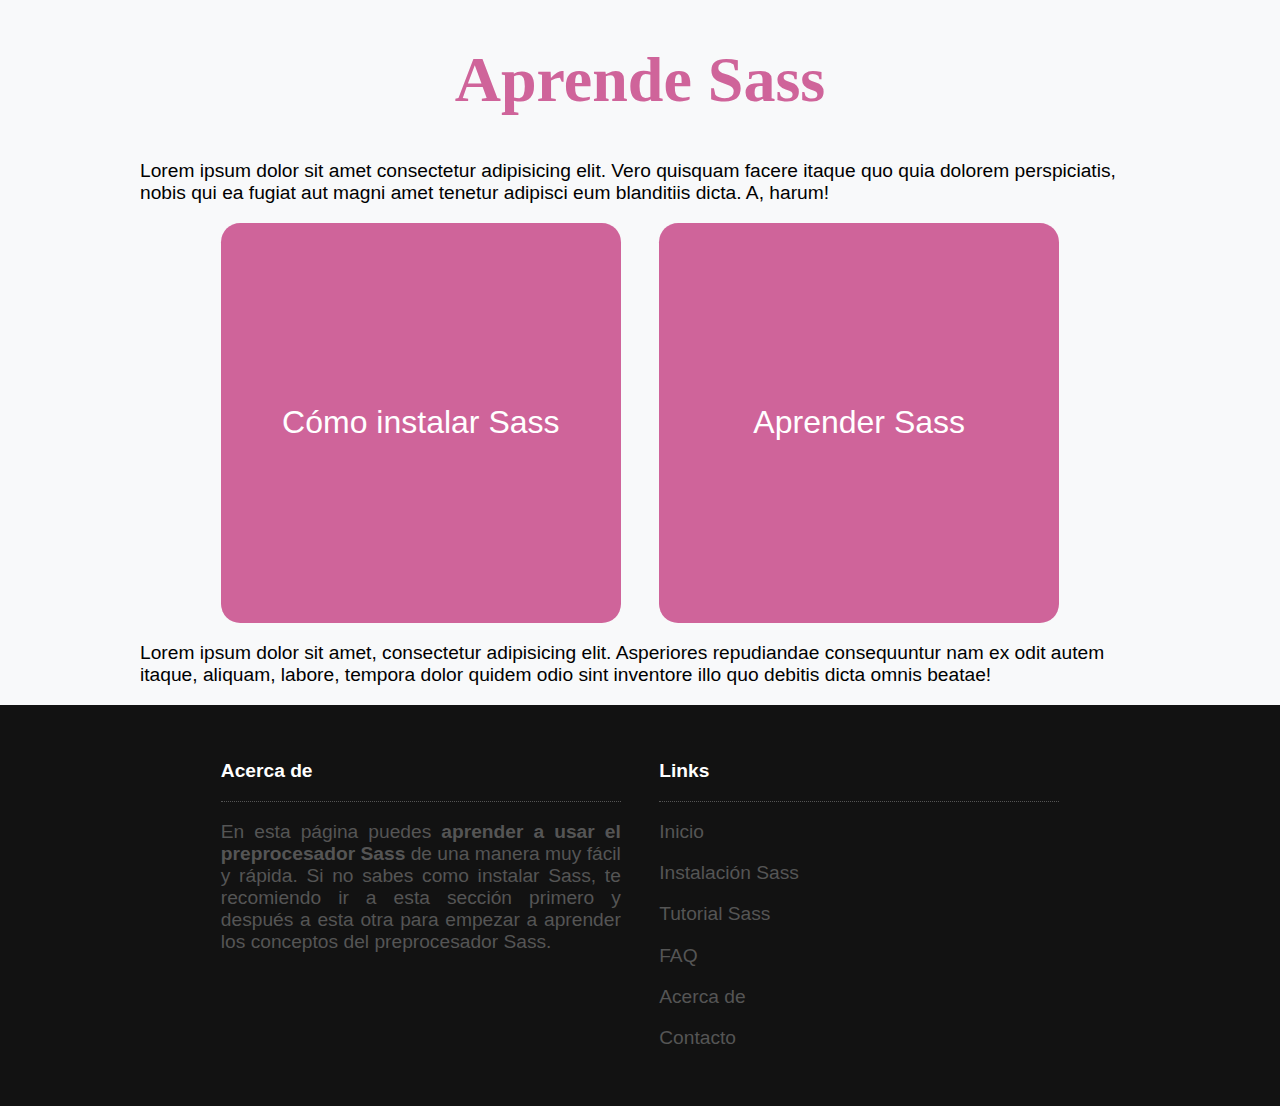
<file: index.html>
<!DOCTYPE html>
<html lang="es-ES">
  <head>
    <meta charset="UTF-8" />
    <meta http-equiv="X-UA-Compatible" content="IE=edge" />
    <meta name="viewport" content="width=device-width, initial-scale=1.0" />
    <link rel="stylesheet" href="css/estilos.css" />
    <link rel="preconnect" href="https://fonts.googleapis.com" />
    <link rel="preconnect" href="https://fonts.gstatic.com" crossorigin />
    <link href="fonts/Niconne.ttf" rel="stylesheet" />
    <title>Como instalar Sass y aprenderlo</title>
  </head>
  <body>
    <header>
     <a href="index.html" title="Como aprender Sass"><h1>Aprende Sass</h1></a>
    </header>

      <article class="container">
<section>
        <p>Lorem ipsum dolor sit amet consectetur adipisicing elit. Vero quisquam facere itaque quo quia dolorem perspiciatis, nobis qui ea fugiat aut magni amet tenetur adipisci eum blanditiis dicta. A, harum!</p>
      </section>

      <section class="cards">

<div><span>Cómo instalar Sass</span></div>
<a href="aprende-sass.html" title="Aprender Sass"><div><span>Aprender Sass</span></div></a>

      </section>

      <section>
        <p>Lorem ipsum dolor sit amet, consectetur adipisicing elit. Asperiores repudiandae consequuntur nam ex odit autem itaque, aliquam, labore, tempora dolor quidem odio sint inventore illo quo debitis dicta omnis beatae!</p>

      </section>
      </article>
   

     <!-- INICIO FOOTER -->


    <footer class="main-footer">
      <div class="footer-section">
        <h2 class="footer-title">Acerca de</h2>
        <p class="footer-txt">En esta página puedes <b>aprender a usar el preprocesador Sass</b> de una manera muy fácil y rápida. Si no sabes como instalar Sass, te recomiendo ir a esta sección primero y después a esta otra para empezar a aprender los conceptos del preprocesador Sass.
        </p>
      </div>
     
      <div class="footer-section">
        <h2 class="footer-title">Links</h2>
        <p class="footer-txt"><a href="index.html" class="footer-link">Inicio</a></p>
        <p class="footer-txt"><a href="instalar-sass.html" class="footer-link">Instalación Sass</a></p>
        <p class="footer-txt"><a href="aprende-sass.html" class="footer-link">Tutorial Sass</a></p>
        <p class="footer-txt"><a href="" class="footer-link">FAQ</a></p>
        <p class="footer-txt"><a href="" class="footer-link">Acerca de</a></p>
        <p class="footer-txt"><a href="" class="footer-link">Contacto</a></p>
      </div>

    </footer>

    <!-- FIN FOOTER -->

  </body>
</html>
</file>
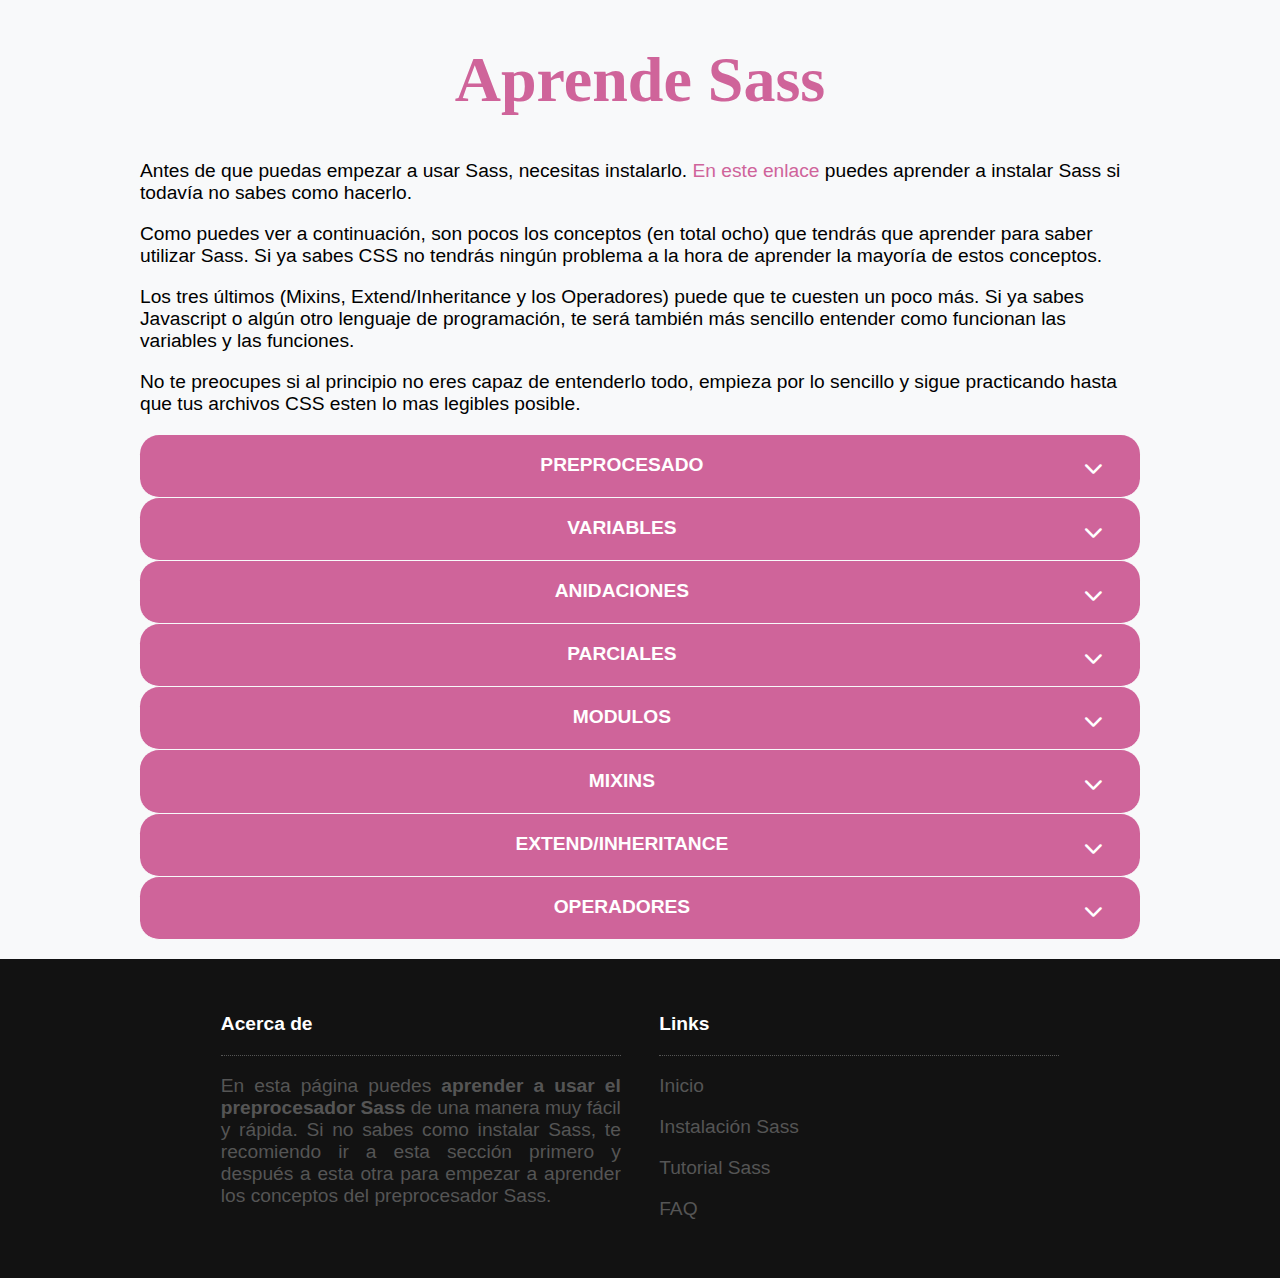
<file: aprende-sass.html>
<!DOCTYPE html>
<html lang="es-ES">
  <head>
    <meta charset="UTF-8" />
    <meta http-equiv="X-UA-Compatible" content="IE=edge" />
    <meta
      name="viewport"
      content="width=device-width,
                        initial-scale=1.0"
    />
    <link rel="stylesheet" href="css/estilos.css" />
    <link rel="preconnect" href="https://fonts.googleapis.com" />
    <link href="fonts/Niconne.ttf" rel="stylesheet" />
    <link rel="stylesheet" href="https://cdnjs.cloudflare.com/ajax/libs/font-awesome/6.0.0-beta2/css/all.min.css" />
    
    <title>Aprender Sass</title>
  </head>

  <body>
    <header>
      <a href="index.html" title="Como aprender Sass"><h1>Aprende Sass</h1></a>
    </header>

  
      <article class="container">
        <section>
          <p>
            Antes de que puedas empezar a usar Sass, necesitas instalarlo.
            <a
              href="instalar-sass.html" title="Instalar Sass"
              title="Como instalar Sass"
              >En este enlace</a
            >
            puedes aprender a instalar Sass si todavía no sabes como hacerlo.
          </p>

          <p>
            Como puedes ver a continuación, son pocos los conceptos (en total
            ocho) que tendrás que aprender para saber utilizar Sass. Si ya sabes
            CSS no tendrás ningún problema a la hora de aprender la mayoría de
            estos conceptos.
          </p>
          <p>
            Los tres últimos (Mixins, Extend/Inheritance y los Operadores) puede
            que te cuesten un poco más. Si ya sabes Javascript o algún otro
            lenguaje de programación, te será también más sencillo entender como
            funcionan las variables y las funciones.
          </p>

          <p>
            No te preocupes si al principio no eres capaz de entenderlo todo,
            empieza por lo sencillo y sigue practicando hasta que tus archivos
            CSS esten lo mas legibles posible.
          </p>
        </section>

        <section>
          <button class="accordion">PREPROCESADO</button>
          <div class="panel">
            <p>
              Sass es un preprocesador que se utiliza porque las hojas de estilo
              CSS por sí solas pueden llegar a ser muy grandes y complejas, lo
              que hace que sean más difíciles de mantener. Sass tiene algunas
              características que aún no existen en CSS como pueden ser la
              anidación, los mixins o la herencia entre otros. Sass permite
              escribir un CSS más robusto y mantenible.
            </p>

            <p>
              El código Sass que escribas se guardará también como archivo .css
              junto a otro archivo con extension css.map que se necesita para
              poder procesar bien el código Sass. Al final tendrás algo parecido
              a esto:
            </p>
            <img
              class="pictures"
              src="public/sass_estructura.jpg"
              title="Estructura de un
                                                        archivo Sass"
            />

            <p>
              Al guardar el archivo .sass (o .scss) este creará automáticamente
              los archivos css necesarios en la carpeta que hayamos especificado
              siempre y cuando estés utilizando VSCode con la extensión Live
              Sass Compiler, de lo contrario tendrás que hacer este proceso
              desde la terminal A continuación te explico como:
            </p>

            <p>
              Puedes compilar tu Sass a CSS usando el comando sass en la
              terminal. Tendrás qué indicar que archivo construir y dónde para
              generar el CSS. Por ejemplo, si escribes sass input.scss
              output.css en tu terminal, el archivo input.scss se compilará en
              el archivo output.css.
            </p>
            <blockquote>sass input.scss output.css</blockquote>
          </div>
        </section>
        <section>
          <button class="accordion">VARIABLES</button>
          <div class="panel">
            <p>
              Las variables en Sass te sirven como una forma de almacenar
              información que deseas volver a utilizar en tu hoja de estilo. De
              esta forma puedes guardar en variables información como colores,
              fuentes, tamaños y cualquier otro valor de CSS que pienses que vas
              a reutilizar. Para guardar una variable se utiliza el símbolo $
              seguido del nombre que queremos poner a esa variable y después el
              valor que tendrá esa variable. Por ejemplo:
            </p>
            <blockquote>
              $font-stack: Helvetica, sans-serif;<br />
              $primary-color: #333;<br /><br />
              body {<br /><br />
              font: 100% $font-stack;<br />
              color: $primary-color;<br /><br />
              }
            </blockquote>

            <p>
              Cuando el código Sass es procesado, toma las variables que
              definimos en $font-stack y $primary-color y las añade al CSS. Esto
              resulta muy útil si por ejemplo quisieramos cambiar el color de
              nuestra marca. En lugar de cambiar uno por uno todos los valores
              que contengan ese color, nos bataría con cambiar la variable y
              automáticamente cambiarán todas las propiedades que contengan
              dicho color.
            </p>
          </div>
        </section>
        <section>
          <button class="accordion">ANIDACIONES</button>
          <div class="panel">
            <p>
              HTML tiene una jerarquía visual y anidada muy clara, algo que no
              tiene CSS, pero con Sass puedes anidar selectores CSS con la misma
              jerarquía visual de HTML de la siguiente manera:
            </p>

            <blockquote>
              nav {<br /><br />
              ul {<br />
              margin: 0;<br />
              padding: 0;<br />
              list-style: none;<br /><br />
              }<br /><br />

              li { <br /><br />
              display: inline-block; }<br /><br />
              a {<br /><br />
              display: block;<br />
              padding: 6px 12px;<br />
              text-decoration: none;<br /><br />
              }<br />
              }
            </blockquote>

            <p>
              En este código de ejemplo puedes comprobar como los selectores
              'ul', 'li' y 'a' están anidados dentro del selector 'nav'. Es una
              forma de ordenar mejor tu código CSS y hacerlo más legible.
            </p>

            <p>
              No obstante, cabe tener en cuenta que demasiadas anidaciones darán
              como resultado un CSS que podría resultar difícil de mantener y
              por lo general se considera una mala práctica. Lo recomendable es
              no tener que utilizar más de tres anidaciones.
            </p>
          </div>
        </section>
        <section>
          <button class="accordion">PARCIALES</button>
          <div class="panel">
            <p>
              Puedes crear archivos de Sass parciales que contengan pequeños
              fragmentos de código CSS para después usarlos en el archivo
              principal. Esta es una manera de modularizar el código CSS y
              mantenerlo mas sencillo.
            </p>

            <p>
              Un parcial es un archivo Sass al que se le pone un nombre que
              empieza con un guión bajo: '_'. Por ejemplo: _parcial.scss. El
              guión bajo al comienzo del nombre de archivo permite a Sass saber
              que el archivo se trata de un parcial. Los parciales de Sass se
              usan escribiendo @use _parcial.
            </p>
          </div>
        </section>
        <section>
          <button class="accordion">MODULOS</button>
          <div class="panel">
            <p>
              Como ya has visto antes, con los parciales no es necesario que
              escribas todo el código en un único archivo. Puedes dividirlo en
              distintos archivos y utilizarlo siempre que quieras con @use. Lo
              que hace @use es cargar ese otro archivo Sass como un modulo, lo
              que significa que puedes referir todas sus variables o funciones.
              Después todo se compilará en un único archivo Css, pero tu código
              se verá mas limpio y estructurado.
            </p>
            <p>
              Por ejemplo, imagina que tienes que escribir todos los estilos
              para un Slider. Podrías escribir todo este código en un archivo a
              parte de nombre _slider.scss y después referirlo con @use 'slider'
              (no necesitas escribir la extensión .scss).
            </p>

            <blockquote>
              // _base.scss<br />
              $font-stack: Helvetica, sans-serif;<br />
              $primary-color: #333;<br /><br />
              body {<br /><br />
              font: 100% $font-stack;<br />
              color: $primary-color;<br /><br />
              }
            </blockquote>
            <blockquote>
              // styles.scss<br />
              @use 'base';<br /><br />
              .inverse {<br /><br />
              background-color: base.$primary-color;<br />
              color: white;<br /><br />
              }
            </blockquote>
          </div>
        </section>
        <section>
          <button class="accordion">MIXINS</button>
          <div class="panel">
            <p>
              Some things in CSS are a bit tedious to write, especially with
              CSS3 and the many vendor prefixes that exist. A mixin lets you
              make groups of CSS declarations that you want to reuse throughout
              your site. It helps keep your Sass very DRY. You can even pass in
              values to make your mixin more flexible. Here's an example for
              theme.
            </p>
            <blockquote>
              @mixin theme($theme: DarkGray) { background: $theme; box-shadow: 0
              0 1px rgba($theme, .25); color: #fff; } .info { @include theme; }
              .alert { @include theme($theme: DarkRed); } .success { @include
              theme($theme: DarkGreen); }
            </blockquote>
            <p>
              To create a mixin you use the @mixin directive and give it a name.
              We've named our mixin theme. We're also using the variable $theme
              inside the parentheses so we can pass in a theme of whatever we
              want. After you create your mixin, you can then use it as a CSS
              declaration starting with @include followed by the name of the
              mixin.
            </p>
          </div>
        </section>
        <section>
          <button class="accordion">EXTEND/INHERITANCE</button>
          <div class="panel">
            <p>
              Using @extend lets you share a set of CSS properties from one
              selector to another. In our example we're going to create a simple
              series of messaging for errors, warnings and successes using
              another feature which goes hand in hand with extend, placeholder
              classes. A placeholder class is a special type of class that only
              prints when it is extended, and can help keep your compiled CSS
              neat and clean.
            </p>
            <blockquote>
              /* This CSS will print because %message-shared is extended. */
              %message-shared { border: 1px solid #ccc; padding: 10px; color:
              #333; } // This CSS won't print because %equal-heights is never
              extended. %equal-heights { display: flex; flex-wrap: wrap; }
              .message { @extend %message-shared; } .success { @extend
              %message-shared; border-color: green; } .error { @extend
              %message-shared; border-color: red; } .warning { @extend
              %message-shared; border-color: yellow; }
            </blockquote>

            <p>
              What the above code does is tells .message, .success, .error, and
              .warning to behave just like %message-shared. That means anywhere
              that %message-shared shows up, .message, .success, .error, &
              .warning will too. The magic happens in the generated CSS, where
              each of these classes will get the same CSS properties as
              %message-shared. This helps you avoid having to write multiple
              class names on HTML elements.
            </p>

            <p>
              You can extend most simple CSS selectors in addition to
              placeholder classes in Sass, but using placeholders is the easiest
              way to make sure you aren't extending a class that's nested
              elsewhere in your styles, which can result in unintended selectors
              in your CSS.
            </p>

            <p>
              Note that the CSS in %equal-heights isn't generated, because
              %equal-heights is never extended.
            </p>
          </div>
        </section>
        <section>
          <button class="accordion">OPERADORES</button>
          <div class="panel">
            <p>
              Poder hacer operaciones matemáticas en tu CSS resulta muy útil. Sass usa operadores estándar como la suma (+), la resta (-), la multiplicación (*), la división (math.div()) y los porcentajes (%).
            </p>
            <blockquote>
              @use "sass:math";<br><br> .container { <br><br>display: flex;<br><br> }<br><br>
              article[role="main"] {<br><br> width: math.div(600px, 960px) * 100%;<br><br> }<br><br>
              aside[role="complementary"] {<br><br> width: math.div(300px, 960px) *
              100%;<br> margin-left: auto;<br><br> }
            </blockquote>

          </div>
        </section>
      </article>

        <!-- INICIO FOOTER -->


        <footer class="main-footer">
          <div class="footer-section">
            <h2 class="footer-title">Acerca de</h2>
            <p class="footer-txt">En esta página puedes <b>aprender a usar el preprocesador Sass</b> de una manera muy fácil y rápida. Si no sabes como instalar Sass, te recomiendo ir a esta sección primero y después a esta otra para empezar a aprender los conceptos del preprocesador Sass.
            </p>
          </div>
          <div class="footer-section">
            <h2 class="footer-title">Links</h2>
            <p class="footer-txt"><a href="index.html" class="footer-link">Inicio</a></p>
            <p class="footer-txt"><a href="instalar-sass.html" class="footer-link">Instalación Sass</a></p>
            <p class="footer-txt"><a href="aprende-sass.html" class="footer-link">Tutorial Sass</a></p>
            <p class="footer-txt"><a href="faq.html" class="footer-link">FAQ</a></p>
          
          </div>
         
        </footer>
    
        <!-- FIN FOOTER -->

    <script src="js/accordion.js"></script>
  </body>
</html>
</file>
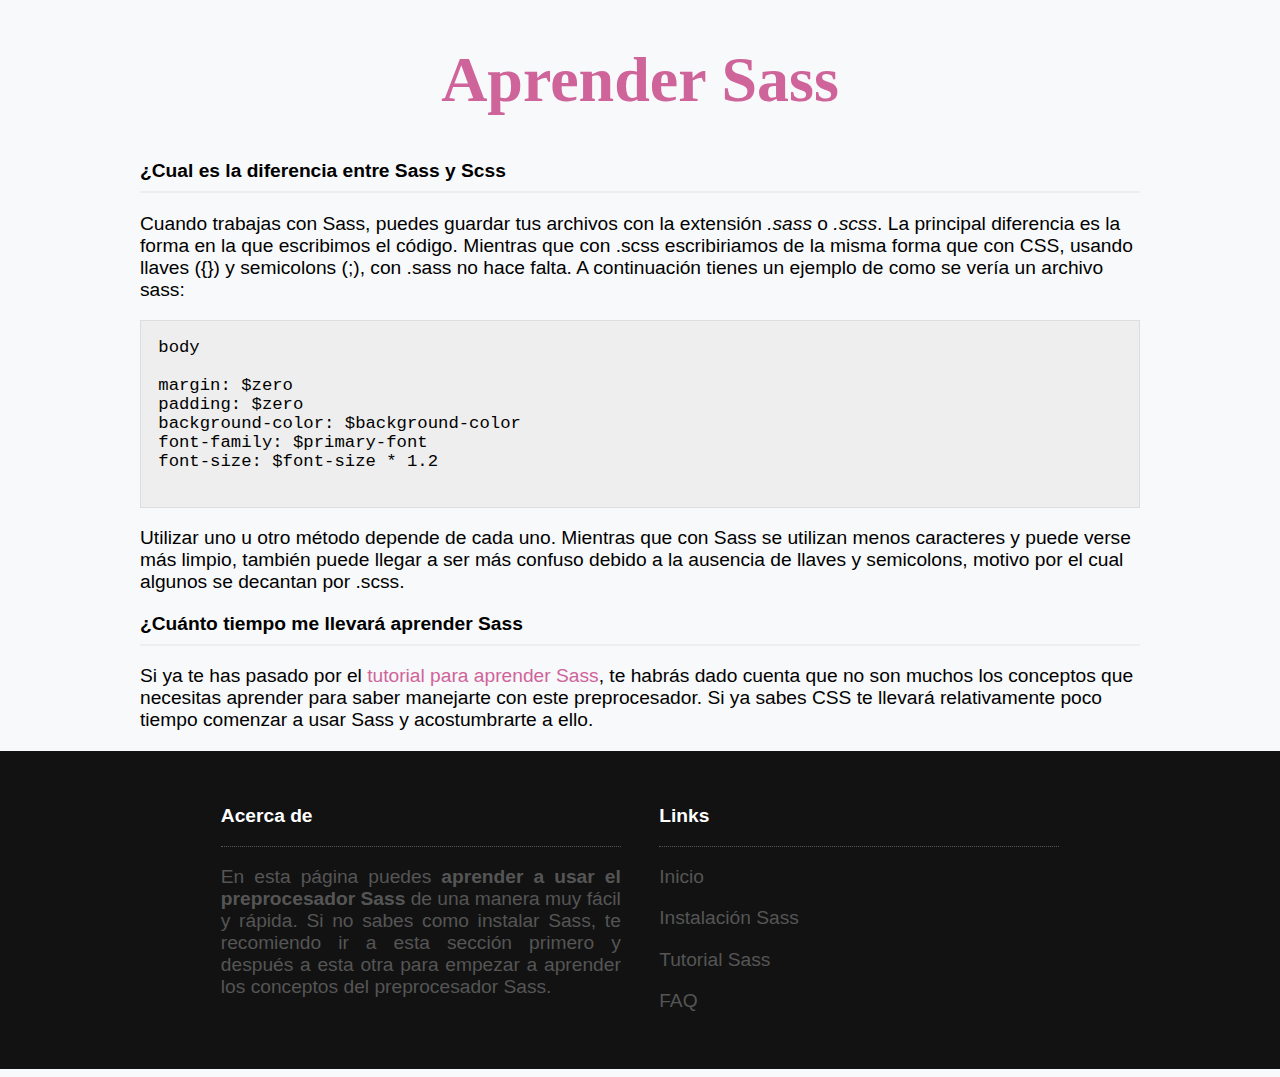
<file: faq.html>
<!DOCTYPE html>
<html lang="es-ES">
  <head>
    <meta charset="UTF-8" />
    <meta http-equiv="X-UA-Compatible" content="IE=edge" />
    <meta name="viewport" content="width=device-width, initial-scale=1.0" />
    <link rel="stylesheet" href="css/estilos.css" />
    <link rel="preconnect" href="https://fonts.googleapis.com" />
    <link href="fonts/Niconne.ttf" rel="stylesheet" />
    <link rel="stylesheet" href="https://cdnjs.cloudflare.com/ajax/libs/font-awesome/6.0.0-beta2/css/all.min.css" />
    
    <title>Como instalar Sass</title>
  </head>
  <body>
    <header>
     <a href="index.html" title="Aprender Sass"><h1>Aprender Sass</h1></a>
    </header>

      <article class="container">

        <section>
<h2>¿Cual es la diferencia entre Sass y Scss</h2>

<p>Cuando trabajas con Sass, puedes guardar tus archivos con la extensión <em>.sass</em> o <em>.scss</em>. La principal diferencia es la forma en la que escribimos el código. Mientras que con .scss escribiriamos de la misma forma que con CSS, usando llaves ({}) y semicolons (;), con .sass no hace falta. A continuación tienes un ejemplo de como se vería un archivo sass: </p>
<blockquote>body <br><br>
    margin: $zero<br>
    padding: $zero<br>
    background-color: $background-color<br>
    font-family: $primary-font<br>
    font-size: $font-size * 1.2<br><br>

</blockquote>

<p>Utilizar uno u otro método depende de cada uno. Mientras que con Sass se utilizan menos caracteres y puede verse más limpio, también puede llegar a ser más confuso debido a la ausencia de llaves y semicolons, motivo por el cual algunos se decantan por .scss.</p>

<h2>¿Cuánto tiempo me llevará aprender Sass</h2>
            
<p>Si ya te has pasado por el <a href="aprende-sass.html" title="Aprender Sass">tutorial para aprender Sass</a>, te habrás dado cuenta que no son muchos los conceptos que necesitas aprender para saber manejarte con este preprocesador. Si ya sabes CSS te llevará relativamente poco tiempo comenzar a usar Sass y acostumbrarte a ello.</p>         
  
       
      </section>

     
      </article>
   

     <!-- INICIO FOOTER -->


    <footer class="main-footer">
      <div class="footer-section">
        <h2 class="footer-title">Acerca de</h2>
        <p class="footer-txt">En esta página puedes <b>aprender a usar el preprocesador Sass</b> de una manera muy fácil y rápida. Si no sabes como instalar Sass, te recomiendo ir a esta sección primero y después a esta otra para empezar a aprender los conceptos del preprocesador Sass.
        </p>
      </div>
     
      <div class="footer-section">
        <h2 class="footer-title">Links</h2>
        <p class="footer-txt"><a href="index.html" class="footer-link">Inicio</a></p>
        <p class="footer-txt"><a href="instalar-sass.html" class="footer-link">Instalación Sass</a></p>
        <p class="footer-txt"><a href="aprende-sass.html" class="footer-link">Tutorial Sass</a></p>
        <p class="footer-txt"><a href="faq.html" class="footer-link">FAQ</a></p>
    
      </div>

    </footer>

    <!-- FIN FOOTER -->

  </body>
</html>
</file>
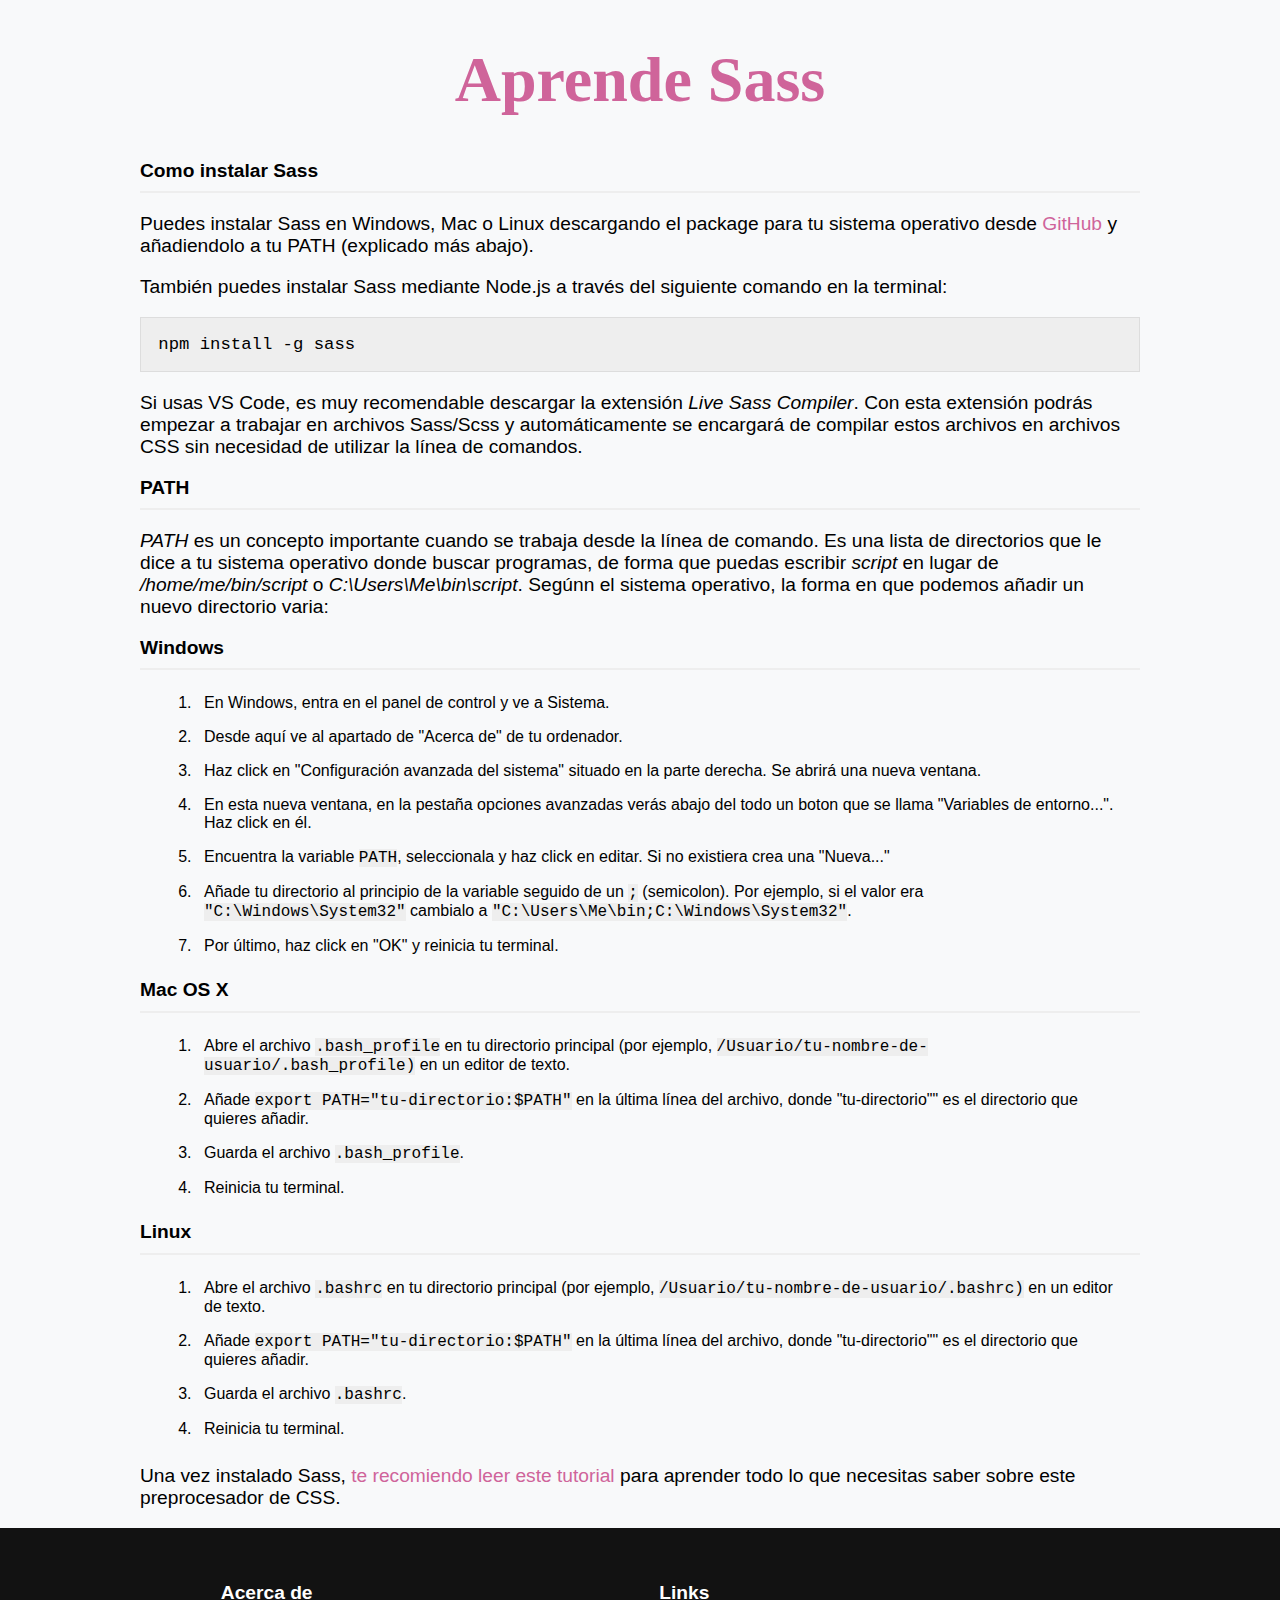
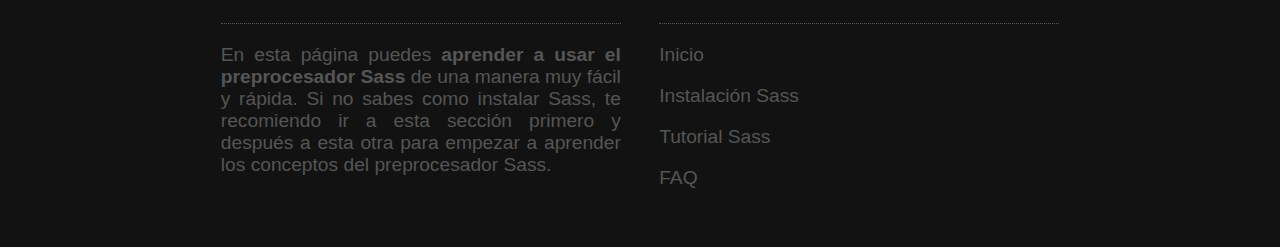
<file: instalar-sass.html>
<!DOCTYPE html>
<html lang="es-ES">
  <head>
    <meta charset="UTF-8" />
    <meta http-equiv="X-UA-Compatible" content="IE=edge" />
    <meta name="viewport" content="width=device-width, initial-scale=1.0" />
    <link rel="stylesheet" href="css/estilos.css" />
    <link rel="preconnect" href="https://fonts.googleapis.com" />
    <link href="fonts/Niconne.ttf" rel="stylesheet" />
    <link rel="stylesheet" href="https://cdnjs.cloudflare.com/ajax/libs/font-awesome/6.0.0-beta2/css/all.min.css" />
    
    <title>Como instalar Sass</title>
  </head>
  <body>
    <header>
     <a href="index.html" title="Como aprender Sass"><h1>Aprende Sass</h1></a>
    </header>

      <article class="container">

        <section>

            <h2>Como instalar Sass</h2>

            <p> Puedes instalar Sass en Windows, Mac o Linux descargando el package para tu sistema operativo desde <a href="https://github.com/sass/dart-sass/releases/tag/1.43.4">GitHub</a> y añadiendolo a tu PATH (explicado más abajo).</p> 
            <p>También puedes instalar Sass mediante Node.js a través del siguiente comando en la terminal:</p>
            <blockquote>npm install -g sass</blockquote>

            <p>Si usas VS Code, es muy recomendable descargar la extensión <em>Live Sass Compiler</em>. Con esta extensión podrás empezar a trabajar en archivos Sass/Scss y automáticamente se encargará de compilar estos archivos en archivos CSS sin necesidad de utilizar la línea de comandos.</p>

        <h2>PATH</h2>
        <p><em>PATH</em> es un concepto importante cuando se trabaja desde la línea de comando. Es una lista de directorios que le dice a tu sistema operativo donde buscar programas, de forma que puedas escribir <em>script</em> en lugar de <em>/home/me/bin/script</em>  o <em>C:\Users\Me\bin\script</em>. Segúnn el sistema operativo, la forma en que podemos añadir un nuevo directorio varia:</p>

        <h2>Windows</h2>
        <ol>
            <li>En Windows, entra en el panel de control y ve a Sistema.</li>
            <li>Desde aquí ve al apartado de "Acerca de" de tu ordenador.</li>
            <li>Haz click en "Configuración avanzada del sistema" situado en la parte derecha. Se abrirá una nueva ventana.</li>
            <li>En esta nueva ventana, en la pestaña opciones avanzadas verás abajo del todo un boton que se llama "Variables de entorno...". Haz click en él.</li>
            <li>Encuentra la variable <em>PATH</em>, seleccionala y haz click en editar. Si no existiera crea una "Nueva..."</li>
            <li>Añade tu directorio al principio de la variable seguido de un <em>;</em> (semicolon). Por ejemplo, si el valor era <em>"C:\Windows\System32"</em> cambialo a <em>"C:\Users\Me\bin;C:\Windows\System32"</em>.</li>
            <li>Por último, haz click en "OK" y reinicia tu terminal.</li>
            </ol>

        <h2>Mac OS X</h2>
        <ol>
        <li>Abre el archivo <em>.bash_profile</em> en tu directorio principal (por ejemplo, <em>/Usuario/tu-nombre-de-usuario/.bash_profile)</em> en un editor de texto.</li>
            <li>Añade <em>export PATH="tu-directorio:$PATH"</em> en la última línea del archivo, donde "tu-directorio"" es el directorio que quieres añadir.</li>
            <li> Guarda el archivo <em>.bash_profile</em>.</li>
            <li>Reinicia tu terminal.</li>
        </ol>

        <h2>Linux</h2>
        <ol>
        <li>Abre el archivo <em>.bashrc</em> en tu directorio principal (por ejemplo, <em>/Usuario/tu-nombre-de-usuario/.bashrc)</em> en un editor de texto.</li>
        <li>Añade <em>export PATH="tu-directorio:$PATH"</em> en la última línea del archivo, donde "tu-directorio"" es el directorio que quieres añadir.</li>
        <li>Guarda el archivo <em>.bashrc</em>.</li>
            <li>Reinicia tu terminal.</li>
        </ol>

        <p>Una vez instalado Sass, <a href="aprende-sass.html" title="Aprender Sass">te recomiendo leer este tutorial</a> para aprender todo lo que necesitas saber sobre este preprocesador de CSS.</p>
                
  
       
      </section>

     
      </article>
   

     <!-- INICIO FOOTER -->


    <footer class="main-footer">
      <div class="footer-section">
        <h2 class="footer-title">Acerca de</h2>
        <p class="footer-txt">En esta página puedes <b>aprender a usar el preprocesador Sass</b> de una manera muy fácil y rápida. Si no sabes como instalar Sass, te recomiendo ir a esta sección primero y después a esta otra para empezar a aprender los conceptos del preprocesador Sass.
        </p>
      </div>
     
      <div class="footer-section">
        <h2 class="footer-title">Links</h2>
        <p class="footer-txt"><a href="index.html" class="footer-link">Inicio</a></p>
        <p class="footer-txt"><a href="instalar-sass.html" class="footer-link">Instalación Sass</a></p>
        <p class="footer-txt"><a href="aprende-sass.html" class="footer-link">Tutorial Sass</a></p>
        <p class="footer-txt"><a href="faq.html" class="footer-link">FAQ</a></p>
    
      </div>

    </footer>

    <!-- FIN FOOTER -->

  </body>
</html>
</file>
<file: css/estilos.css>
*{-webkit-box-sizing:border-box;box-sizing:border-box}body{margin:0;padding:0;background-color:#F8F9FA;font-family:"Open Sans",sans-serif;font-size:1.2rem}h1{color:#CF649A;font-family:"Niconne",cursive;font-size:4rem;text-align:center}.container{margin:1em}h2{font-size:1.2rem;border-bottom:2px solid #eee;padding-bottom:.5em}.cards{display:-webkit-box;display:-ms-flexbox;display:flex;-ms-flex-wrap:wrap;flex-wrap:wrap;-webkit-box-pack:center;-ms-flex-pack:center;justify-content:center}.cards div{background-color:#CF649A;color:#fff;border-radius:1em;margin:.5em;width:400px;height:275px}.cards div:hover{background-color:#CF649A;opacity:0.9}.cards div span{display:-webkit-box;display:-ms-flexbox;display:flex;-webkit-box-pack:center;-ms-flex-pack:center;justify-content:center;-webkit-box-align:center;-ms-flex-align:center;align-items:center;height:100%;font-size:2rem}.fa-chevron-circle-right{font-size:.83333em;color:#CF649A}.accordion{width:100%;font-family:"Open Sans",sans-serif;font-size:1em;font-weight:bold;color:#fff;background-color:#CF649A;padding:1em;outline:none;border:none;border-bottom:0.1em solid #F8F9FA;border-radius:1em;-webkit-transition:0.4s;transition:0.4s;cursor:pointer}.accordion:hover{background-color:#CF649A;opacity:0.9}.accordion:before{font-family:'Font Awesome 6 Free';content:"\f078";float:right;padding-right:1em;padding-top:.25em}.active:before{font-family:'Font Awesome 6 Free';content:"\f077"}.panel{padding:0 1em;max-height:0;overflow:hidden;-webkit-transition:max-height 0.2s ease-out;transition:max-height 0.2s ease-out}blockquote{margin:1em 0;padding:1em;font-family:monospace;font-size:.9em;background-color:#eee;border:1px solid #ddd}.pictures{display:block;margin:auto;border-radius:1em}a{text-decoration:none;color:#CF649A}ol{margin:1em;font-size:1rem}ol li{padding:.5em}ol li em{font-family:monospace;background-color:#eee;font-style:normal}.main-footer{background:#121212;color:#fff;padding:1em;margin-top:1em}.footer-title{border-bottom:1px dotted #555;padding-bottom:1em}.footer-txt{color:#555;text-align:justify}.footer-link{color:#555;text-decoration:none;display:block}@media screen and (min-width: 1024px){.container{width:1000px;margin:auto}.cards div{margin:0 1em;width:400px;height:400px}.main-footer{display:-webkit-box;display:-ms-flexbox;display:flex;-ms-flex-wrap:wrap;flex-wrap:wrap;-webkit-box-pack:center;-ms-flex-pack:center;justify-content:center}.footer-section{width:400px;margin:1em}}
/*# sourceMappingURL=estilos.css.map */
</file>
